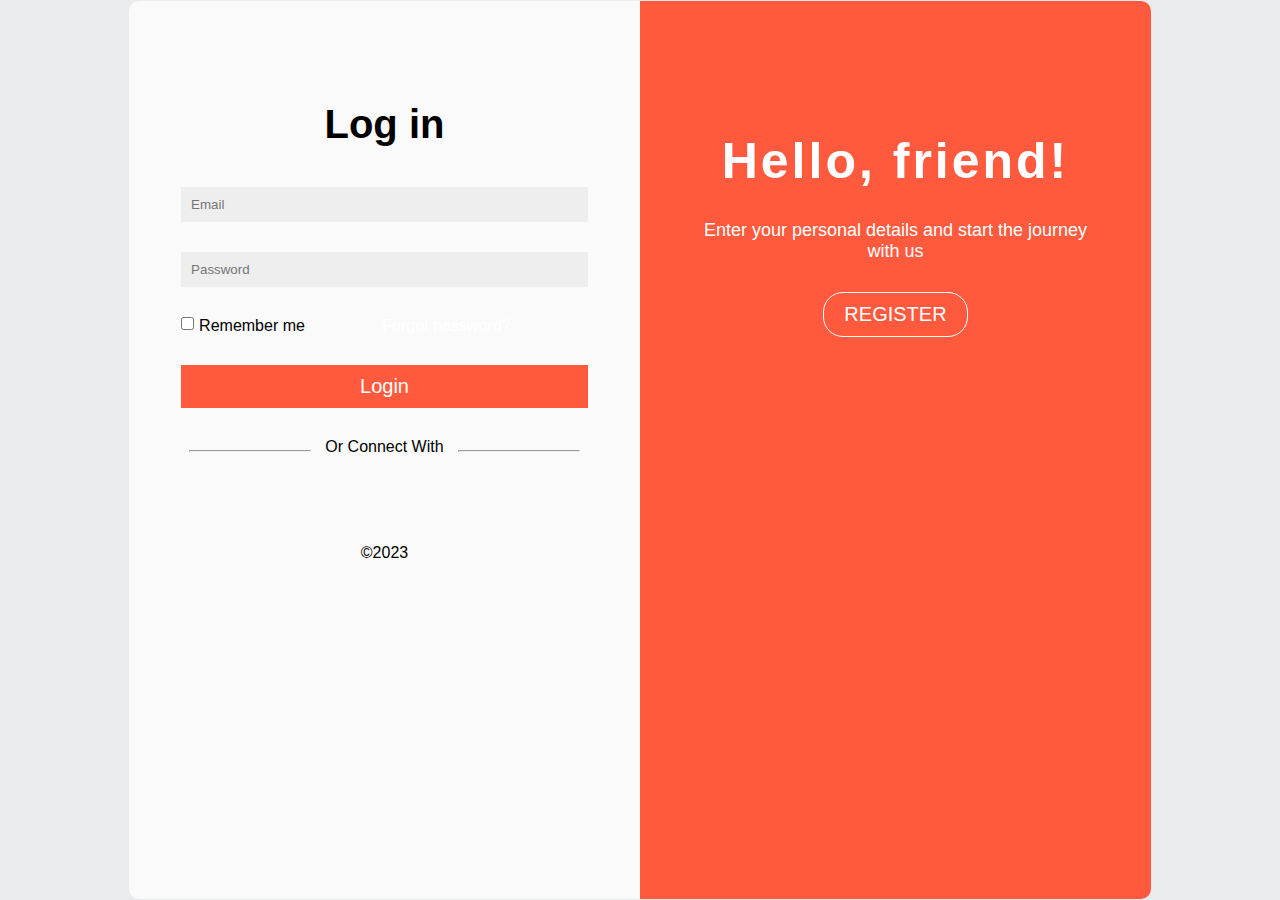
<file: login.html>
<!DOCTYPE html>
<html lang="en">
<head>
    <meta charset="UTF-8">
    <meta http-equiv="X-UA-Compatible" content="IE=edge">
    <meta name="viewport" content="width=device-width, initial-scale=1.0">
    <title>Document</title>
    <link rel="stylesheet" href="login.css">
    
 
</head>
<body>
    <div class="container">
        <!-- Login Section -->
        <div class="login">
            <div class="container">
                <!-- Login Form -->
                <h1>Log in</h1>
                <input type="email" placeholder="Email">
                <input type="password" placeholder="Password"><br>
                <input type="checkbox"><span>Remember me</span>
                <a href="#">Forgot password?</a>
                <button><a href="index.html" class="container">Login</a></button>
                
                <hr>
                <p>Or Connect With</p>
                <hr>
                
                <!-- Social Media Icons -->
                <ul>
                    <li><i class="fab fa-facebook-f fa-2x"></i></li>
                    <li><i class="fab fa-twitter fa-2x"></i></li>
                    <li><i class="fab fa-github fa-2x"></i></li>
                    <li><i class="fab fa-linkedin-in fa-2x"></i></li>
                </ul>
                
                <div class="clearfix"></div>
                
                <!-- Copyright -->
                <span class="copyright">&copy;2023</span>
            </div>
        </div>
        
        <!-- Register Section -->
        <div class="register">
            <div class="container">
                <!-- Registration Content -->
                <i class="fas fa-user-plus fa-5x"></i>
                <h2>Hello, friend!</h2>
                <p>Enter your personal details and start the journey with us</p>
                <button>Register <i class="fas fa-arrow-circle-right"></i></button>
            </div>
        </div>
    </div>
    




 
    
</body>
</html>
</file>
<file: login.css>
/* Start Global Style */
/* Applies styles to all elements */
*{
    box-sizing: border-box;
    margin: 0;
    padding: 0;
}

/* Applies styles to the body */
body{
    background:#e9ebee;
    display: flex;
    justify-content: center;
    align-items: center;
    height:100vh;
    font-family: sans-serif;
}

/* Applies styles to the container */
.container{
    width: 80%;
    margin: auto;
    padding: 1px;
    height:100%;
}

/* Applies styles to the login and register sections */
.login ,.register{
    width: 50%;
}

/* Start Login Style */
/* Applies styles to the login section */
.login{
    float:left;
    background-color: #fafafa;
    height: 100%;
    border-radius: 10px 0 0 10px;
    text-align: center;
    padding-top: 100px;
}

.login h1{
    margin-bottom: 40px;
    font-size: 2.5em;
}

/* Applies styles to the input fields */
input[type="email"], input[type="password"]{
    width: 100%;
    padding: 10px;
    margin-bottom: 30px;
    border: none;
    background-color: #eeeeef;
}

input[type="checkbox"]{
    float: left;
    margin-right: 5px;
}

.login span{
    float: left;
}

.login a{
    text-align: center;
    text-decoration: none;
    color: #ffffff;
    transition: 0.3s all ease-in-out;
}

.login a:hover{
    color: hsl(9, 100%, 62%);
    font-weight: bold;
}

/* Applies styles to the login button */
.login button{
    width: 100%;
    margin: 30px 0;
    padding: 10px;
    border: none;
    background-color: hsl(9, 100%, 62%);
    color: #fff;
    font-size: 20px;
    cursor: pointer;
    transition: 0.3s all ease-in-out;
}

.login button:hover{
    width:97%;
    font-size: 22px;
    border-radius: 5px;
}

.login hr{
    width: 30%;
    display: inline-block;
}

.login p{
    display: inline-block;
    margin: 0px 10px 30px;
}

.login ul{
    list-style: none;
    margin-bottom:40px;
}

.login ul li{
    display: inline-block;
    margin-right: 30px;
    cursor: pointer;
}

.login ul li:hover{
    opacity: 0.6;
}

.login ul li:last-child{
    margin-right: 0;
}

.login .copyright{
    display: inline-block;
    float: none;
}

/* Start Register Style */
/* Applies styles to the register section */
.register{
    float: right;
    background-color: hsl(9, 100%, 62%);
    height: 100%;
    color:#fff;
    border-radius:  0 10px 10px  0;
    text-align: center;
    padding: 100px 0;
}

.register h2{
    margin: 30px 0;
    font-size: 50px;
    letter-spacing: 3px;
}


.register p{
    font-size: 18px;
    margin-bottom: 30px;
}
.register button{
    background-color: transparent;
    border: 1px solid #FFF;
    border-radius: 20px;
    padding: 10px 20px;
    color: #fff;
    font-size: 20px;
    text-transform: uppercase;
    transition:0.2s all  ease-in-out;
}
.register button:hover{
    color: #9526a9;
    background-color: #fff;
    cursor: pointer;
}
</file>
